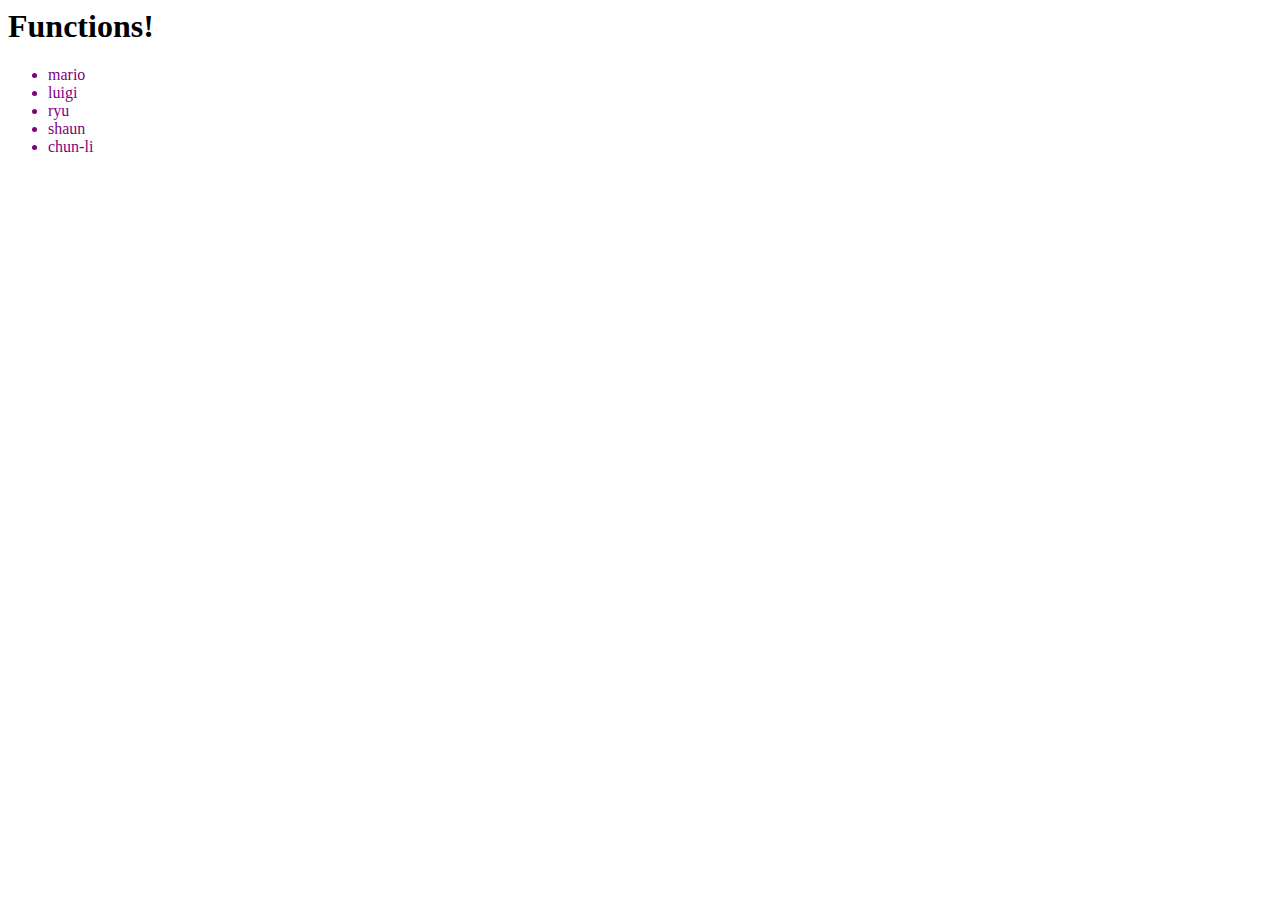
<file: Chapter 3/index.html>
<html lang="en">
<head>
    <meta charset="UTF-8">
    <meta http-equiv="X-UA-Compatible" content="IE=edge">
    <meta name="viewport" content="width=device-width, initial-scale=1.0">
    <title>Document</title>
</head>
<body>
    <h1>Functions!</h1>

    <ul class = "people">
        ekakfa
        awfpjfawpa
    </ul>

    <script src = "sandbox.js"></script>
</body>
</html>
</file>
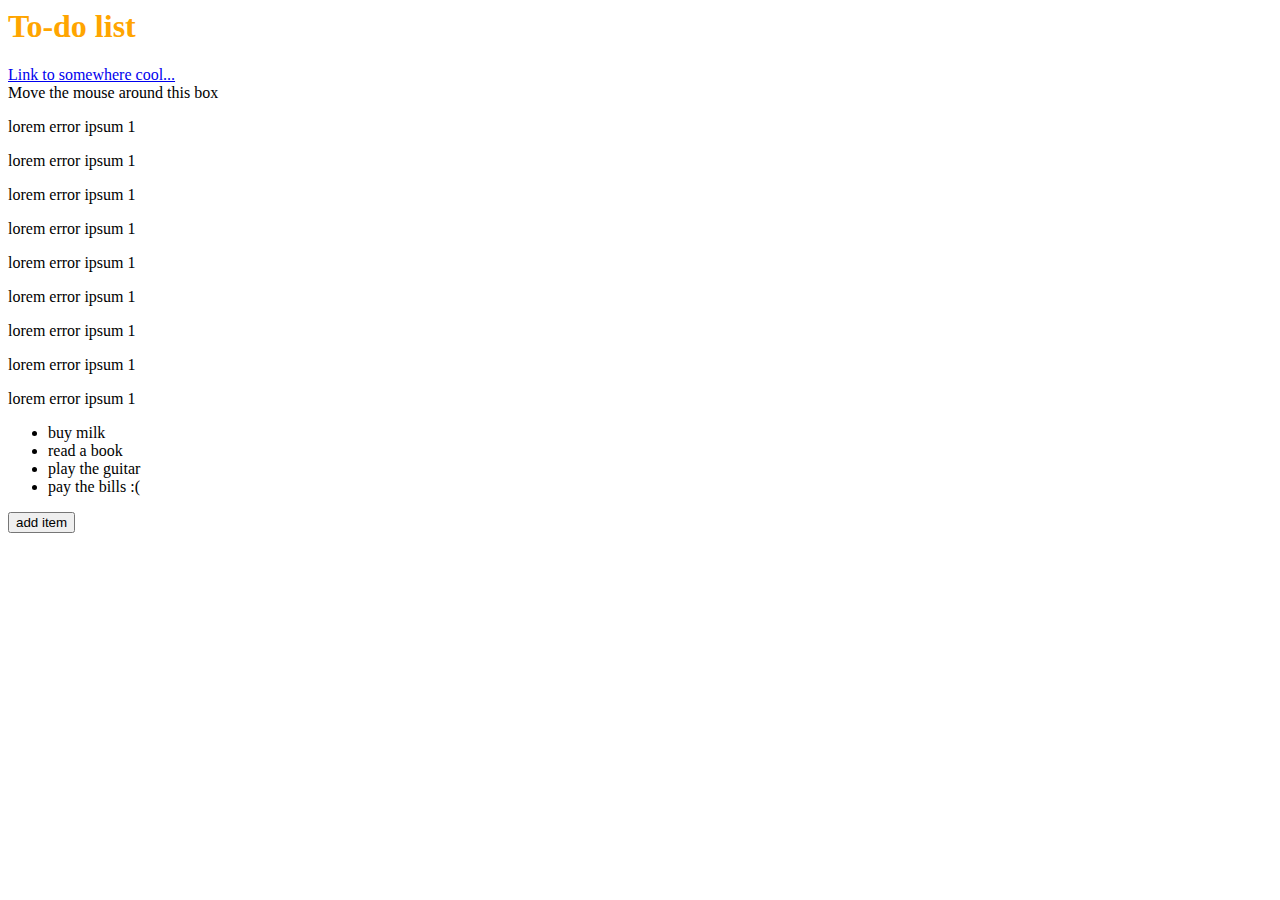
<file: Chapter 6/index.html>
<html lang="en">
<head>
    <meta charset="UTF-8">
    <meta http-equiv="X-UA-Compatible" content="IE=edge">
    <meta name="viewport" content="width=device-width, initial-scale=1.0">
    <title>Document</title>
</head>
<body>
    <h1 style="color: orange">To-do list</h1>
    <a href="https://www.google.com">Link to somewhere cool...</a>
    <!-- <article>
        <p>lorem error ipsum 1</p>
        <p>lorem success ipsum 2</p>
        <p>lorem ipsum 3</p>
        <p>lorem success ipsum 4</p>
        <p>lorem ipsum 5 error</p>
        <p>lorem ipsum 6</p>
        <p>lorem ipsum 7 error</p>
        <p>lorem ipsum success</p>
        <p class="success">DAMN DANIEL</p>
        <div>Written by Ali</div>
    </article>     -->
    <div class="box">Move the mouse around this box</div>
    <p class="copy-me">lorem error ipsum 1</p>
    <p>lorem error ipsum 1</p>
    <p>lorem error ipsum 1</p>
    <p>lorem error ipsum 1</p>
    <p>lorem error ipsum 1</p>
    <p>lorem error ipsum 1</p>
    <p>lorem error ipsum 1</p>
    <p>lorem error ipsum 1</p>
    <p>lorem error ipsum 1</p>
    <ul>
        <li>buy milk</li>
        <li>read a book</li>
        <li>play the guitar</li>
        <li>pay the bills :(</li>
    </ul>
    <button>add item</button>
    <script src="sandbox.js"></script>
    <link rel="stylesheet" href="style.css"></style>
</body>
</html>
</file>
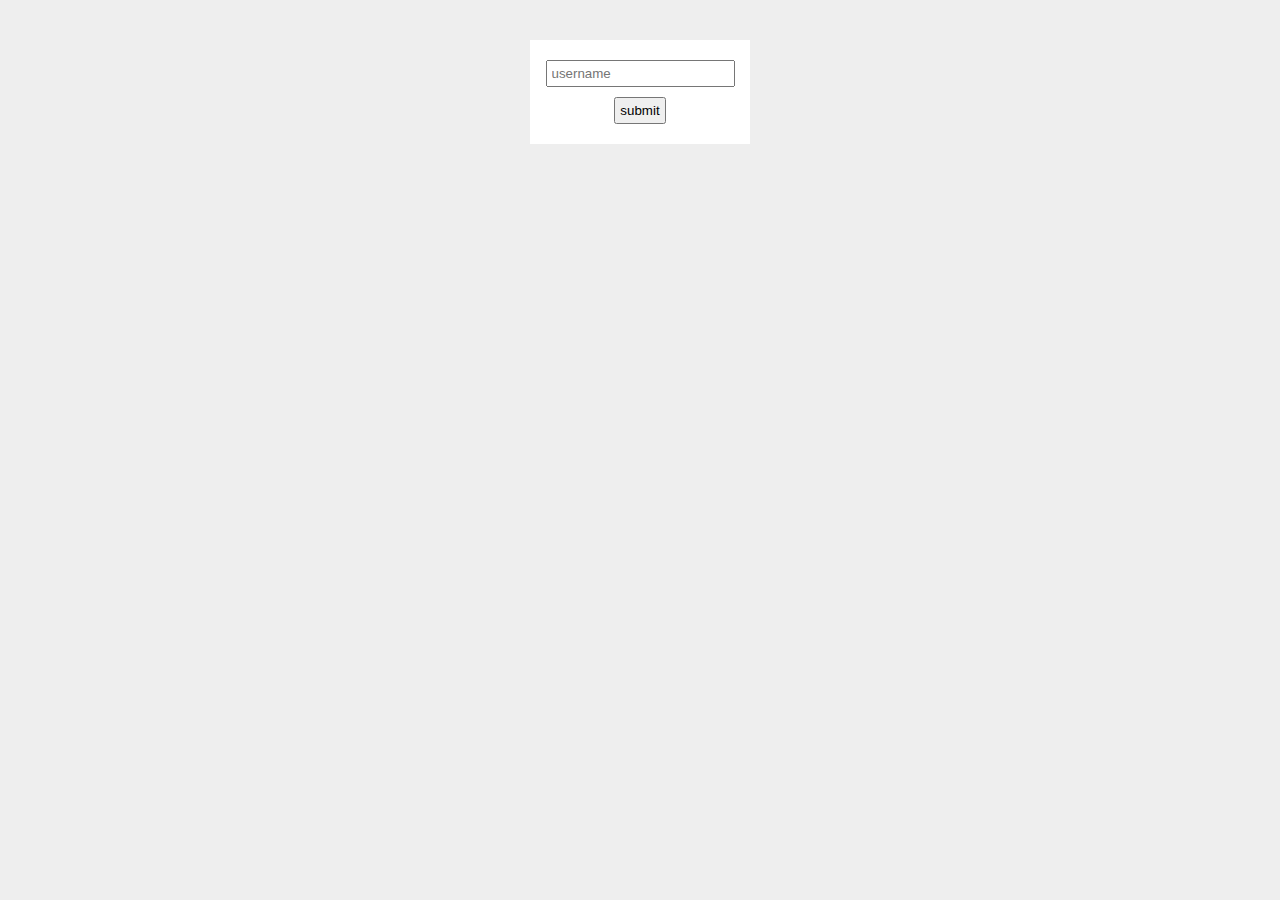
<file: Chapter 7/index.html>
<html lang="en">
<head>
    <meta charset="UTF-8">
    <meta http-equiv="X-UA-Compatible" content="IE=edge">
    <meta name="viewport" content="width=device-width, initial-scale=1.0">
    <title>Document</title>
    <style>
        body {
            background: #eee;
        }
        form {
            max-width: 200px;
            margin: 40px auto;
            background: white;
            padding: 10px;
        }
        input{
            display: block;
            margin: 10px auto;
            padding: 4px;
        }
    </style>
</head>
<body>
    <form class="signup-form">
        <input type="text" id="username" placeholder="username">
        <input type="submit" id="password" value = "submit">
        <div class="feedback"></div>
    </form>
    <script src="sandbox.js"></script>
    <link rel="stylesheet" href="style.css"></style>
</body>
</html>
</file>
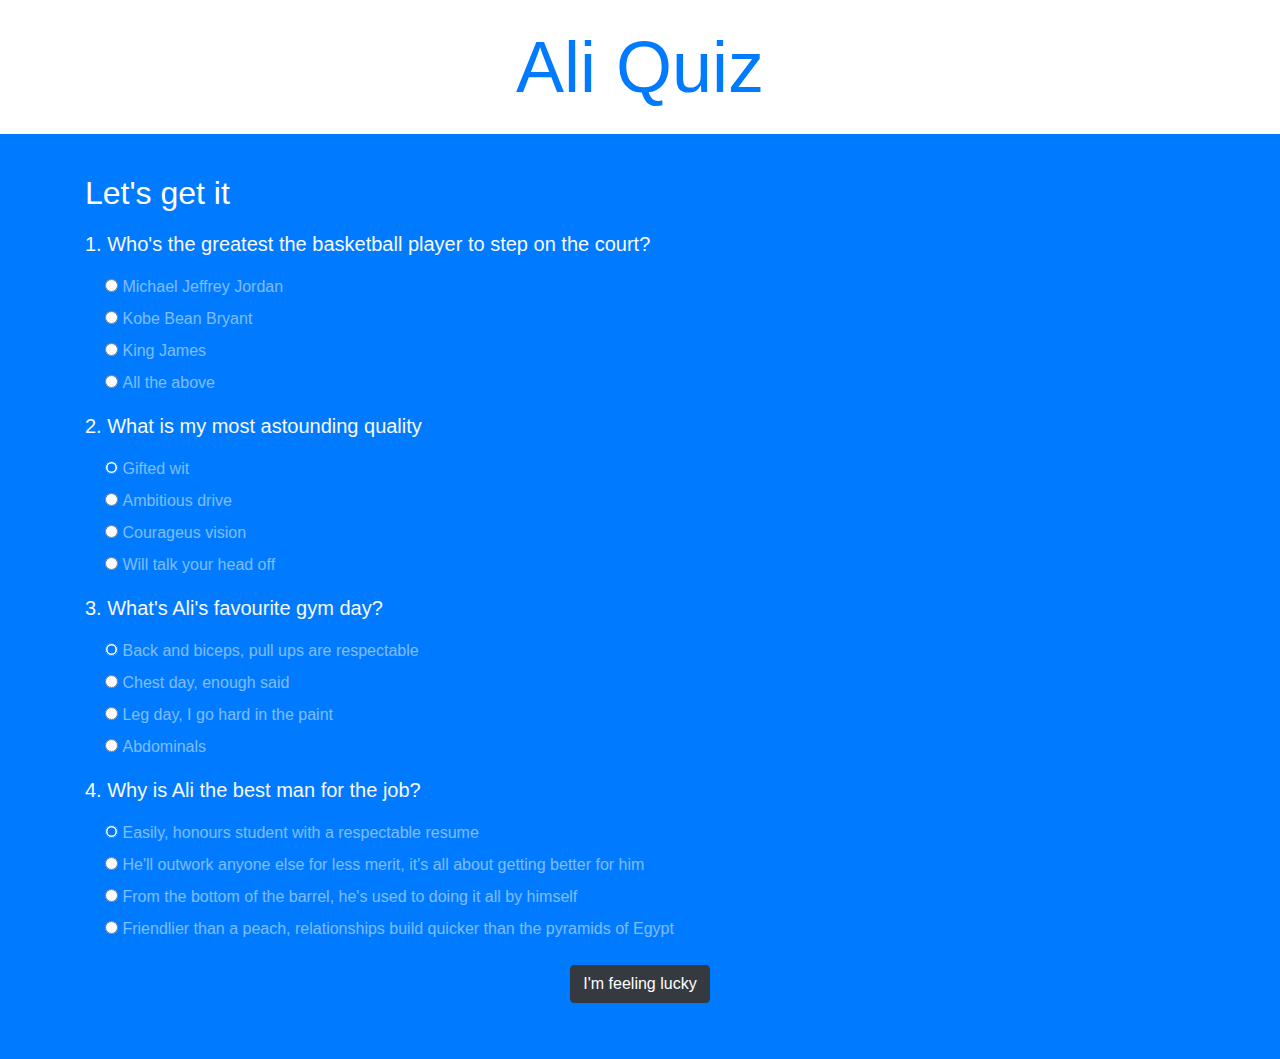
<file: Quiz Project - Modern JavaScript/index.html>
<html lang="en">
<head>
    <meta charset="UTF-8">
    <meta http-equiv="X-UA-Compatible" content="IE=edge">
    <meta name="viewport" content="width=device-width, initial-scale=1.0">
    <link rel="stylesheet" href="https://cdn.jsdelivr.net/npm/bootstrap@4.3.1/dist/css/bootstrap.min.css" integrity="sha384-ggOyR0iXCbMQv3Xipma34MD+dH/1fQ784/j6cY/iJTQUOhcWr7x9JvoRxT2MZw1T" crossorigin="anonymous">
    <title>Ali's Quiz</title>
</head>
<body>

    <!-- Quiz header -->
    <div class="intro py-3 bg-white text-center">
        <div class="container">
            <h2 class="text-primary display-3 my-2">Ali Quiz</h2>
        </div>
    </div>

    <!-- SCORE BOARD  -->
    <div class = "result py3 d-none bg-light text-center">
        <div class="container lead">
            <p>You got <span class="text-primary display-4 p-3">0%</span> lucky</p>
        </div>
    </div>

    <!-- Quiz time -->
    <div class="quiz py-4 bg-primary">
        <div class="container">
            <h2 class="my-3 text-white">Let's get it</h2>

            <form class="quiz-form text-light">

                <div class="my-3">
                    <p class="lead font-weight-normal">1. Who's the greatest the basketball player to step on the court?</p>
                </div>

                <div class="form-check my-2 text-white-50">
                    <input type="radio" name = "q1" value = "A">
                    <label class="form-check-label">Michael Jeffrey Jordan</label>
                </div>
                <div class="form-check my-2 text-white-50">
                    <input type="radio" name = "q1" value = "B">
                    <label class="form-check-label">Kobe Bean Bryant</label>
                </div>
                <div class="form-check my-2 text-white-50">
                    <input type="radio" name = "q1" value = "C">
                    <label class="form-check-label">King James</label>
                </div>
                <div class="form-check my-2 text-white-50">
                    <input type="radio" name = "q1" value = "D">
                    <label class="form-check-label">All the above</label>
                </div>

                <div class="good-response-q1 d-none my-2 text-white-65 bg-purple">
                    <p>We respect greatness, not pit it against itself</p>
                </div>


                <div class="my-3">
                    <p class="lead font-weight-normal">2. What is my most astounding quality</p>
                </div>

                <div class="form-check my-2 text-white-50">
                    <input type="radio" name = "q2" value = "A" checked>
                    <label class="form-check-label">Gifted wit</label>
                </div>
                <div class="form-check my-2 text-white-50">
                    <input type="radio" name = "q2" value = "B">
                    <label class="form-check-label">Ambitious drive</label>
                </div>
                <div class="form-check my-2 text-white-50">
                    <input type="radio" name = "q2" value = "C">
                    <label class="form-check-label">Courageus vision</label>
                </div>
                <div class="form-check my-2 text-white-50">
                    <input type="radio" name = "q2" value = "D">
                    <label class="form-check-label">Will talk your head off</label>
                </div>

                <div class="good-response-q2 d-none my-2 text-white-65 bg-purple">
                    <p>We respect greatness, not pit it against itself</p>
                </div>



                <div class="my-3">
                    <p class="lead font-weight-normal">3. What's Ali's favourite gym day?</p>
                </div>

                <div class="form-check my-2 text-white-50">
                    <input type="radio" name = "q3" value = "A" checked>
                    <label class="form-check-label">Back and biceps, pull ups are respectable</label>
                </div>
                <div class="form-check my-2 text-white-50">
                    <input type="radio" name = "q3" value = "B">
                    <label class="form-check-label">Chest day, enough said</label>
                </div>
                <div class="form-check my-2 text-white-50">
                    <input type="radio" name = "q3" value = "C">
                    <label class="form-check-label">Leg day, I go hard in the paint</label>
                </div>
                <div class="form-check my-2 text-white-50">
                    <input type="radio" name = "q3" value = "D">
                    <label class="form-check-label">Abdominals</label>
                </div>

                <div class="good-response-q3 d-none my-2 text-white-65 bg-purple">
                    <p>We respect greatness, not pit it against itself</p>
                </div>



                <div class="my-3">
                    <p class="lead font-weight-normal">4. Why is Ali the best man for the job?</p>
                </div>

                <div class="form-check my-2 text-white-50">
                    <input type="radio" name = "q4" value = "A" checked>
                    <label class="form-check-label">Easily, honours student with a respectable resume</label>
                </div>
                <div class="form-check my-2 text-white-50">
                    <input type="radio" name = "q4" value = "B">
                    <label class="form-check-label">He'll outwork anyone else for less merit, it's all about getting better for him</label>
                </div>
                <div class="form-check my-2 text-white-50">
                    <input type="radio" name = "q4" value = "C">
                    <label class="form-check-label">From the bottom of the barrel, he's used to doing it all by himself</label>
                </div>
                <div class="form-check my-2 text-white-50">
                    <input type="radio" name = "q4" value = "D">
                    <label class="form-check-label">Friendlier than a peach, relationships build quicker than the pyramids of Egypt</label>
                </div>

                <div class="text-center py-3">
                    <input type="submit" class="btn btn-dark" value="I'm feeling lucky">
                </div>

                <div class="good-response-q4 d-none my-2 text-white-65 bg-purple">
                    <p>We respect greatness, not pit it against itself</p>
                </div>



            </form>


        </div>
    </div>
    <script src="app.js"></script>
</body>
</html>
</file>
<file: Chapter 6/style.css>
.error{
    padding: 10px;
    color: crimson;
    border: 1px dotted crimson;
}
.success {
    padding: 10px;
    color: limegreen;
    border: 1px dotted limegreen;
}
</file>
<file: Chapter 7/style.css>
.error{
    padding: 10px;
    color: crimson;
    border: 1px dotted crimson;
}
.success {
    padding: 10px;
    color: limegreen;
    border: 1px dotted limegreen;
}
</file>
